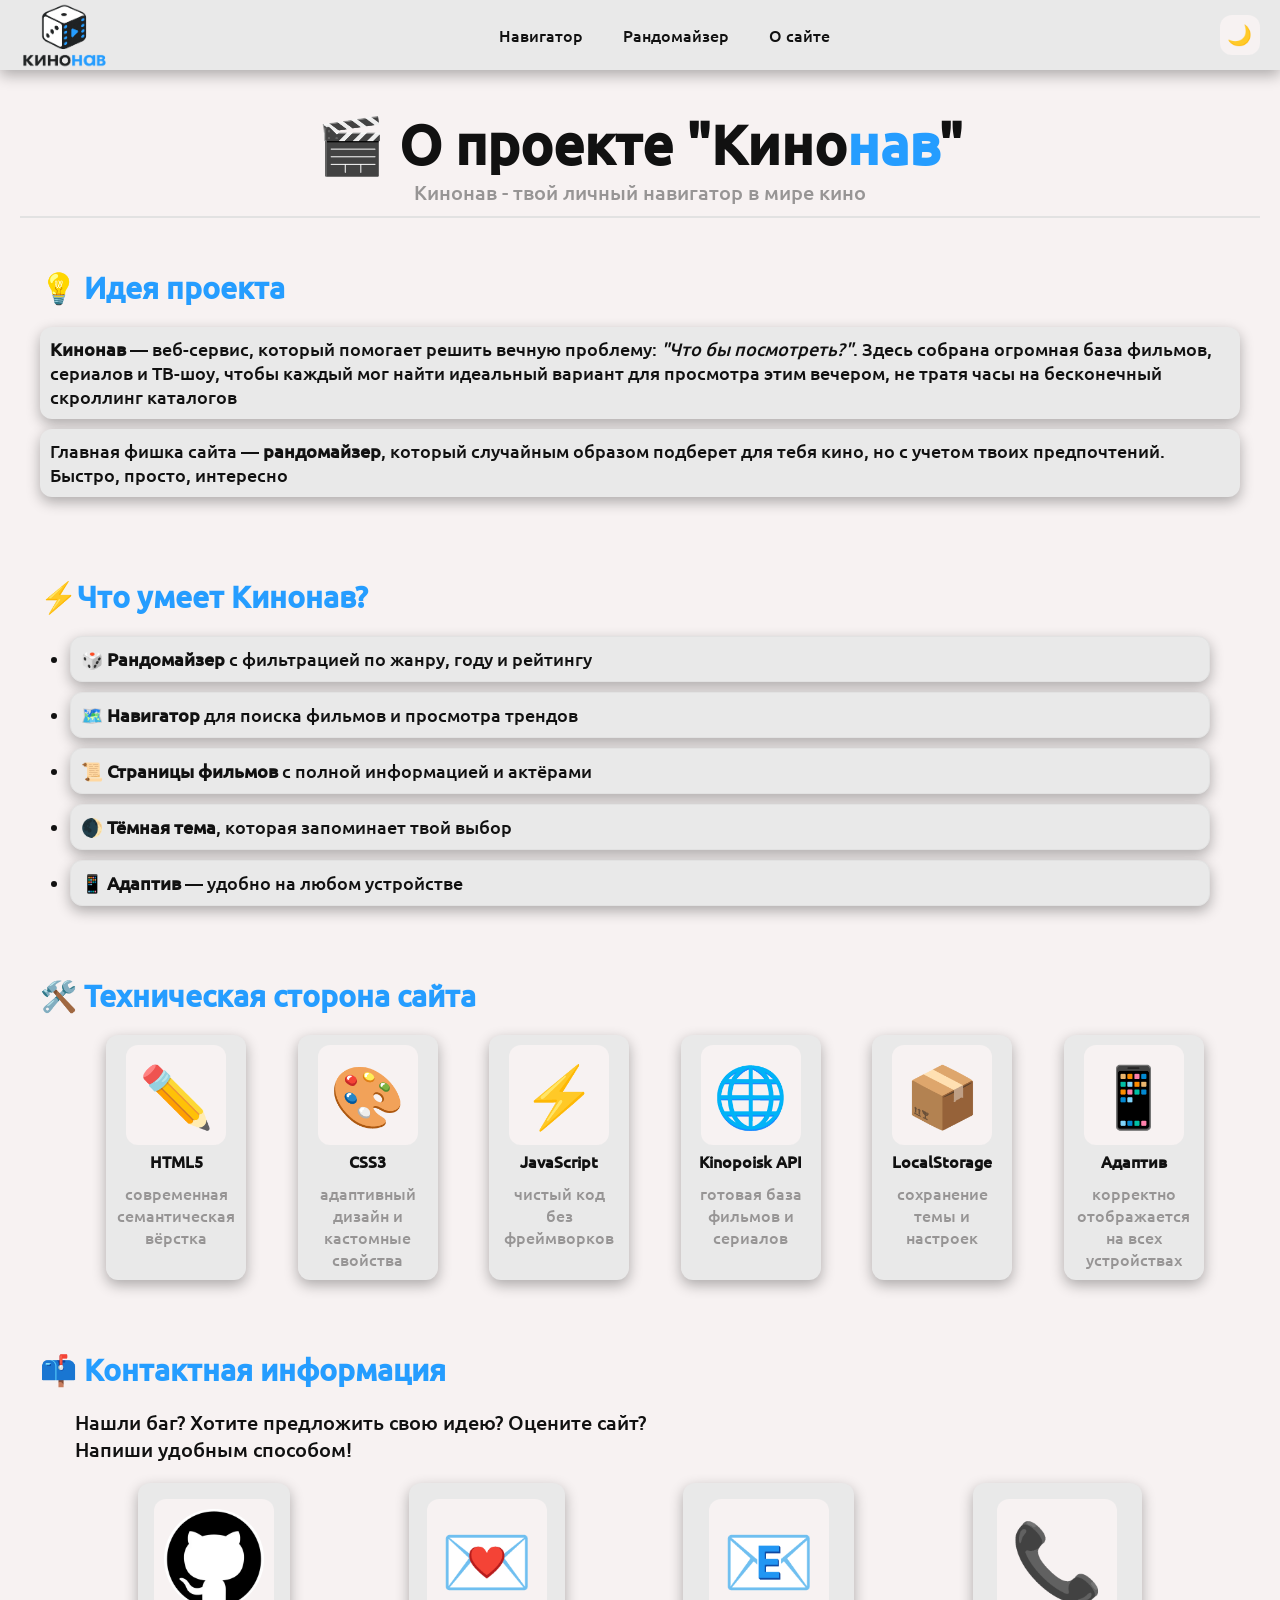
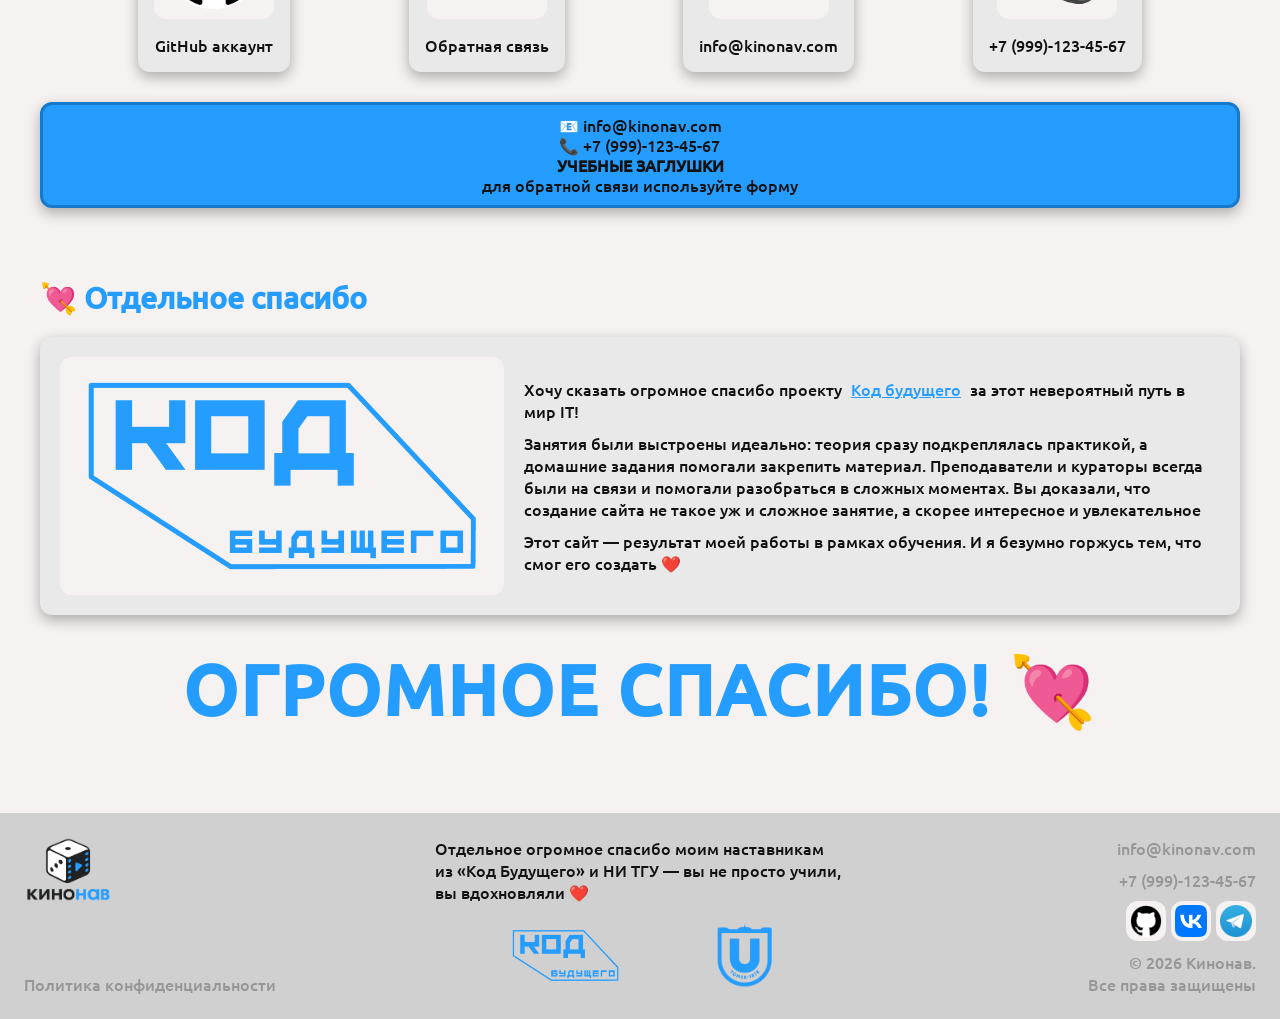
<file: about.html>
<!DOCTYPE html>
<html lang="ru">
<head>
    <meta charset="UTF-8">
    <meta name="viewport" content="width=device-width, initial-scale=1.0">
    <title>Кинонав - о сайте</title>

    <meta name="description" content="Кинонав - о платформе">
    <meta name="keywords" content="кино, фильмы, сериалы, ТВ, ТВ-шоу, шоу, популярное, рандом, рандомайзер, что посмотреть, топ, топ 10, топ 100, топ 250, рейтинги, поддержка, оценка, о проекте, описание, био">

    <meta property="og:title" content="Кинонав - О проекте">
    <meta property="og:description" content="Страница, на которой подробно рассказано о сайте, кнопки обратной связи и специальные благодарности">
    <meta property="og:image" content="https://kingston256gb.github.io/kinonav/assets/icons/url_preview.png">
    <meta property="og:type" content="website">
    <meta property="og:url" content="https://kingston256gb.github.io/kinonav/about.html">

    <link rel="manifest" href="manifest.json">
    <meta name="theme-color" content="#259dff">

    <link rel="stylesheet" href="css/root.css">
    <link rel="stylesheet" href="css/reset.css">
    <link rel="stylesheet" href="css/common.css">
    <link rel="stylesheet" href="css/about.css">
    <link rel="stylesheet" href="css/adaptive.css">
</head>
<body>
    <header>
        <div class="container header">
            <a class="logo-container" href="index.html">
                <img class="logo" id="logo" src="assets/imgs/logo_light.png" alt="Логотип сайта Кинонав">
            </a>
            <nav class="website-main-nav">
                <a class="nav-element" href="top.html">Навигатор</a> 
                <a class="nav-element" href="index.html">Рандомайзер</a>
                <a class="nav-element" href="#">О сайте</a>
            </nav>
            <section class="settings">
                <button class="change-theme_btn btn">🌙</button>
                <button class="burger-btn btn" id="burgerBtn">
                    <span class="line"></span>
                    <span class="line"></span>
                    <span class="line"></span>
                </button>
            </section>

            <nav class="website-mobile-nav" id="mobile">
                <a class="nav-element" href="top.html">Навигатор</a> 
                <a class="nav-element" href="index.html">Рандомайзер</a>
                <a class="nav-element" href="#">О сайте</a>
            </nav>
        </div> 
    </header>


    <main>
        <div class="container">
            <!-- HERO section -->
             <section class="hero">
                <h1 class="hero-title">🎬 О проекте "Кино<span class="accent">нав</span>"</h1>
                <p class="hero-slogan">Кинонав - твой личный навигатор в мире кино</p>
             </section>

             <!-- Идея section -->
             <section class="idea section ">
                <h2 class="sect-title idea-title">💡 Идея проекта</h2>
                <p class="section-text idea-text">
                    <strong>Кинонав</strong> — веб-сервис, который помогает решить вечную проблему: <em>"Что бы посмотреть?"</em>.
                    Здесь собрана огромная база фильмов, сериалов и ТВ-шоу, чтобы каждый мог найти идеальный вариант
                    для просмотра этим вечером, не тратя часы на бесконечный скроллинг каталогов
                </p>
                <p class="section-text idea-text">
                    Главная фишка сайта — <strong>рандомайзер</strong>, который случайным образом подберет для тебя кино,
                    но с учетом твоих предпочтений. Быстро, просто, интересно
                </p>
             </section>

             <!-- Возможности сайта section -->
             <section class="feature section">
                <h2 class="sect-title feature-title">⚡Что умеет Кинонав?</h2>
                <ul class="feature-list">
                    <li>🎲 <strong>Рандомайзер</strong> с фильтрацией по жанру, году и рейтингу</li>
                    <li>🗺️ <strong>Навигатор</strong> для поиска фильмов и просмотра трендов</li>
                    <li>📜 <strong>Страницы фильмов</strong> с полной информацией и актёрами</li>
                    <li>🌒 <strong>Тёмная тема</strong>, которая запоминает твой выбор</li>
                    <li>📱 <strong>Адаптив</strong> — удобно на любом устройстве</li>
                </ul>
             </section>

             <!-- Технологии сайта section -->
             <section class="tech section">
                <h2 class="sect-title tech-title">🛠️ Техническая сторона сайта</h2>
                <ul class="tech-cards-list">
                    <li>
                        <div class="card-emoji">✏️</div>
                        <div class="card-title"><strong>HTML5</strong></div>
                        <p class="card-text">современная семантическая вёрстка</p>
                    </li>
                    <li>
                        <div class="card-emoji">🎨</div>
                        <div class="card-title"><strong>CSS3</strong></div>
                        <p class="card-text">адаптивный дизайн и кастомные свойства</p>
                    </li>
                    <li>
                        <div class="card-emoji">⚡</div>
                        <div class="card-title"><strong>JavaScript</strong></div>
                        <p class="card-text">чистый код без фреймворков</p>
                    </li>
                    <li>
                        <div class="card-emoji">🌐</div>
                        <div class="card-title"><strong>Kinopoisk API</strong></div>
                        <p class="card-text">готовая база фильмов и сериалов</p>
                    </li>
                    <li>
                        <div class="card-emoji">📦</div>
                        <div class="card-title"><strong>LocalStorage</strong></div>
                        <p class="card-text">сохранение темы и настроек</p>
                    </li>
                    <li>
                        <div class="card-emoji">📱</div>
                        <div class="card-title"><strong>Адаптив</strong></div>
                        <p class="card-text">корректно отображается на всех устройствах</p>
                    </li>
                </ul>
             </section>

             <!-- Обратная связь section -->
             <section class="fb section">
                <h2 class="sect-title fb-title">📫 Контактная информация</h2>
                <p class="fb-text">Нашли баг? Хотите предложить свою идею? Оцените сайт? <br>
                Напиши удобным способом!</p>
                <div class="fb-container">
                    <a href="https://github.com/kingston256gb" class="fb-btn btn" target="_blank">
                        <img class="fb-img" src="assets/imgs/github.png">
                        <span>GitHub аккаунт</span>
                    </a>
                    <a href="https://forms.yandex.ru/u/6a317bddeb614632a410f7a6" class="fb-btn btn" target="_blank">
                        <span class="fb-img">💌</span>
                        <span>Обратная связь</span>
                    </a>
                    <a href="https://forms.yandex.ru/u/6a317bddeb614632a410f7a6" class="fb-btn btn" target="_blank">
                        <span class="fb-img">📧</span>
                        <span>info@kinonav.com</span>
                    </a>
                    <a href="https://forms.yandex.ru/u/6a317bddeb614632a410f7a6" class="fb-btn btn" target="_blank">
                        <span class="fb-img">📞</span>
                        <span>+7 (999)-123-45-67</span>
                    </a>
                </div>
                <p class="fb-note">
                        📧 info@kinonav.com <br>
                        📞 +7 (999)-123-45-67 <br>
                        <strong>УЧЕБНЫЕ ЗАГЛУШКИ</strong> для обратной связи используйте форму
                    </p>
             </section>

             <!-- Благодарность коду будущего 💘 section -->
             <section class="thanks section">
                <h2 class="sect-title thanks-title">💘 Отдельное спасибо</h2>
                <div class="thanks-card">
                    <img class="thanks-card_img" src="assets/imgs/futureCode.png">
                    <div class="thanks-card_text-block">
                         <p>
                            Хочу сказать огромное спасибо проекту
                            <a class="accent" href="https://www.gosuslugi.ru/futurecode" target="_blank">Код будущего</a> 
                            за этот невероятный путь в мир IT!
                        </p>
                        <p>
                            Занятия были выстроены идеально: теория сразу подкреплялась практикой, 
                            а домашние задания помогали закрепить материал. Преподаватели и кураторы всегда были на связи 
                            и помогали разобраться в сложных моментах. Вы доказали, что создание сайта не такое уж и сложное
                            занятие, а скорее интересное и увлекательное
                        </p>
                        <p>
                            Этот сайт — результат моей работы в рамках обучения. 
                            И я безумно горжусь тем, что смог его создать ❤️
                        </p>
                    </div>
                </div>
                <div class="thanks-end">ОГРОМНОЕ СПАСИБО! 💘</div>
             </section>
        </div>
    </main>


    <footer>
        <div class="container footer">
            <section class="left">
                <img class="logo" id="logo" src="assets/imgs/logo_light.png" alt="">
                <a class="link footer-link" href="#">Политика конфиденциальности</a>
            </section>
            <section class="center">
                <p>Отдельное огромное спасибо моим наставникам из «Код Будущего» и НИ ТГУ — вы не просто учили, вы вдохновляли ❤️</p>
                <div class="footer-logos">
                    <img class="logo" src="assets/imgs/futureCode.png" alt="Логотип проекта Код Будущего">
                    <img class="logo" src="assets/imgs/tgu.png" alt="Логотип НИ ТГУ">
                </div>
            </section>
            <section class="right">
                <a class="link footer-link" href="#">info@kinonav.com</a>
                <a class="link footer-link" href="#">+7 (999)-123-45-67</a>
                <div class="footer-logos">
                    <a class="btn link-btn" href="https://github.com/kingston256gb">
                        <img class="btn-img" src="assets/imgs/github.png" alt="Логотип Гитхаба">
                    </a>
                    <a class="btn link-btn" href="https://vk.com">
                        <img class="btn-img" src="assets/imgs/VK.png" alt="Логотип Гитхаба">
                    </a>
                    <a class="btn link-btn" href="https://t.me">
                        <img class="btn-img" src="assets/imgs/Telegram.png" alt="Логотип Гитхаба">
                    </a>
                </div>
                <a class="link footer-link" href="#">© 2026 Кинонав. <br>Все права защищены</a>
            </section>
        </div>
    </footer>

    <script src="js/common.js"></script>
</body>
</html>
</file>
<file: css/root.css>
:root{
    /* bgs */
    --bg-main: #f7f2f2;
    --bg-secondary: #e9e9e9;
    --bg-footer: #d1d0d0;

    /* accent */
    --accent: #259dff;
    --alert: #ffcc6e;
    --delete: #eb5f5f;
    --confirm: #97e783;

    /* texts */
    --text-main: #111;
    --text-muted: #979595;
    --text-alternative: #ddd;
    --text-alert: #e07f00;
    --text-delete: #be0000;
    --text-confirm: #22a800;

    /* borders */
    --border-main: #e2e2e2;
    --border-alert: var(--text-alert);
    --border-accent: #167acc;
    --border-delete: var(--text-delete);
    --border-confirm: var(--text-confirm);

    /* shadows */
    --shadow-black: 0 5px 14px rgba(0,0,0, 0.3);

    /* none colores */
    --space: 14px;
    --radius: 12px;
}

[data-theme='dark']{
    --bg-main: #252525;
    --bg-secondary: #303030;
    --text-main: #e5e5e5;
    --text-muted: #636363;
    --text-alternative: #555;
    --border-main: #3a3a3a;
    --bg-footer: #1a1a1a;
}

@media(prefers-color-scheme: dark){
    body:not([data-theme]){
        --bg-main: #1a1a1a;
        --bg-secondary: #2a2a2a;
        --text-main: #e5e5e5;
        --text-muted: #aaaaaa;
        --text-alternative: #555;
        --border-main: #3a3a3a;
        --bg-footer: #1a1a1a;
    }
}
@font-face {
    font-family: 'Ubuntu';
    src: url('../assets/fonts/Ubuntu.ttf');
}
</file>
<file: css/common.css>
body{
    display: grid;
    grid-template-rows: 70px 1fr auto;
    background: var(--bg-main);
    color: var(--text-main);
    min-height: 100vh;
    font-family: 'Ubuntu';
    overflow-x: hidden;
}
.container {
    width: 100%;
    max-width: 1440px;
    margin: 0 auto;
    padding: 0 20px;
    box-sizing: border-box;
}
header{
    background: var(--bg-secondary);
    color: var(--text-main);
    box-shadow: var(--shadow-black);
    position: sticky;
    top: 0;
    display: flex;
    z-index: 10000;
}
footer{
    background: var(--bg-footer);
    margin-bottom: 0;
}



/* HEADER */
.header{
    display: flex;
    align-items: center;
    justify-content: space-between;
}
.logo{
    height: 65px;
}
#logo:hover{
    transform: scale(1.03);
    cursor: pointer !important;
}
.website-main-nav{
    display: flex;
    gap: 30px;
}
.nav-element{
    padding: 5px;
    border-radius: var(--radius);
    cursor: pointer;
}
.nav-element:hover{
    transform: scale(1.1) translateY(-3px);
    color: var(--accent);
    background: var(--bg-main);
    box-shadow: var(--shadow-black);
}
.nav-element:active{
    color: transparent;
    transform: scale(1);
}
.settings{
    display: flex;
    align-items: center;
    gap: 10px;
}
.change-theme_btn{
    width: 40px;
    height: 40px;
    border-radius: var(--radius);
    font-size: 20px;
    border: 1px solid transparent;
    background: var(--bg-main);
    cursor: pointer;
}
.btn{
    cursor: pointer;
}
.btn:hover{
    transform: translateY(-3px) scale(1.1);
    border-color: var(--accent);
    box-shadow: var(--shadow-black);
}
.btn:active{
    transform: scale(1);
    background: var(--accent);
    color: transparent;
}
.burger-btn{
    width: 40px;
    height: 40px;
    background: var(--bg-main);
    border: 1px solid transparent;
    border-radius: var(--radius);
    display: none;
    flex-direction: column;
    justify-content: center;
    align-items: center;
    gap: 3px;
}
.burger-btn *{
    cursor: pointer;
}
.line{
    background: var(--accent);
    height: 12%;
    width: 60%;
    border-radius: var(--radius);
}



/* Mobile nav */
.website-mobile-nav{
    position: absolute;
    top: 100%;
    right: 10px;
    width: 30vh;
    background: var(--bg-main);
    display: flex;
    flex-direction: column;
    padding: 16px;
    border-radius: var(--radius);
    box-shadow: var(--shadow-black);
    justify-content: center;
    align-items: center;
    gap: 15px;
    opacity: 0;
    pointer-events: none;
    transform: translateY(-10px);
    width: 40%;
}
.website-mobile-nav.active{
    opacity: 1;
    pointer-events: auto;
    transform: translateY(0);
}



/* FOOTER */
.footer{
    padding: 24px;
    display: grid;
    grid-template-columns: 1fr 1fr 1fr;
}
.left{
    display: flex;
    flex-direction: column;
    justify-content: space-between;
    align-items: start;
    gap: 20px;
}
.footer-link{
    color: var(--text-muted);
}
.footer-link:hover{
    color: var(--accent);
}

.center{
    display: flex;
    flex-direction: column;
    gap: 20px;
    align-items: center;
}
.footer-logos{
    display: flex;
    flex-wrap: wrap;
    align-items: center;
    justify-content: space-evenly;
    gap: 20px;
    width: 100%;
}
.link-btn{
    width: 40px;
    height: 40px;
    background: var(--bg-main);
    border-radius: var(--radius);
    display: flex;
    align-items: center;
    justify-content: center;
}
.link-btn:hover{
    border-color: var(--accent);
}
.btn-img{
    width: 80%;
    height: 80%;
}
.right{
    display: flex;
    flex-direction: column;
    align-items: end;
    text-align: right;
    gap: 10px;
}
.right div{
    justify-content: end;
    align-items: center;
    gap: 5px;
}
</file>
<file: css/about.css>
.accent{
    color: var(--accent);
}
main{
    margin: 30px 0;
}
.section{
    padding: 20px;
    margin-bottom: 30px;
}
.sect-title{
    color: var(--accent);
    margin-bottom: 20px;
    font-size: 30px;
}
.section-text{
    font-size: 18px;
}

/* HERO */
.hero{
    text-align: center;
    margin-bottom: 30px;
    padding: 10px;
    border-bottom: 2px solid var(--border-main);
}
.hero-title{
    font-size: 55px;
}
.hero-slogan{
    color: var(--text-muted);
    font-size: 20px;
}

/* IDEA */
.idea-text{
    margin-bottom: 10px;
    padding: 10px;
    background: var(--bg-secondary);
    border-radius: var(--radius);
    box-shadow: var(--shadow-black);
}

/* FEATURES */
.feature-list{
    display: flex;
    flex-direction: column;
    gap: 10px;
    list-style: disc;
    padding: 0 30px;
}
.feature-list li{
    padding: 10px;
    background: var(--bg-secondary);
    border-radius: var(--radius);
    box-shadow: var(--shadow-black);
    border: 1px solid var(--border-main);
    font-size: 18px;
}

/* TECH */
.tech-cards-list{
    display: flex;
    flex-wrap: wrap;
    gap: 15px;
    padding-left: 30px;
    text-align: center;
    justify-content: space-evenly;
}
.tech-cards-list li{
    padding: 10px;
    background: var(--bg-secondary);
    box-shadow: var(--shadow-black);
    border-radius: var(--radius);
    display: flex;
    flex-direction: column;
    align-items: center;
    width: 140px;
}
.tech-cards-list li:hover{
    transform: translateY(-3px);
}
.card-emoji{
    width: 100px;
    height: 100px;
    display: flex;
    align-items: center;
    justify-content: center;
    background: var(--bg-main);
    border-radius: var(--radius);
    margin-bottom: 5px;
    font-size: 60px;
    cursor: default;
}
.card-title{
    margin-bottom: 10px;
    cursor: default;
}
.card-text{
    color: var(--text-muted);
    cursor: default;
}

/* FB */
.fb-text{
    font-size: 20px;
    padding-left: 35px;
    margin-bottom: 20px;
}
.fb-container{
    display: flex;
    width: 100%;
    justify-content: space-evenly;
    margin-bottom: 10px;
    flex-wrap: wrap;
    gap: 20px;
}
.fb-btn{
    padding: 15px;
    border-radius: var(--radius);
    background: var(--bg-secondary);
    display: flex;
    flex-direction: column;
    gap: 15px;
    align-items: center;
    box-shadow: var(--shadow-black);
    border: 1px solid transparent;
}
.fb-img{
    width: 120px;
    height: 120px;
    display: flex;
    align-items: center;
    justify-content: center;
    background: var(--bg-main);
    padding: 10px;
    border-radius: var(--radius);
    font-size: 75px;
}
.fb-note{
    align-self: center;
    width: auto;
    padding: 10px;
    background: var(--accent);
    border: 3px solid var(--border-accent);
    box-shadow: var(--shadow-black);
    border-radius: var(--radius);
    display: flex;
    align-items: center;
    justify-content: center;
    flex-direction: column;
    line-height: 1.25;
    margin-top: 30px;
}

/* THANKS */
.thanks-card{
    padding: 20px;
    display: flex;
    align-items: center;
    justify-content: center;
    background: var(--bg-secondary);
    border-radius: var(--radius);
    gap: 20px;
    box-shadow: var(--shadow-black);
}
.thanks-card_img{
    width: calc(40% - 20px);
    background: var(--bg-main);
    border-radius: var(--radius) ;
}
.thanks-card_text-block{
    display: flex;
    flex-direction: column;
    gap: 10px;
}
.thanks-card_text-block a{
    text-decoration: underline;
    margin: 0 5px;
}
.thanks-end{
    text-align: center;
    margin-top: 30px;
    font-size: 70px;
    color: var(--accent);
    font-weight: bold;
    letter-spacing: 2px;
}
</file>
<file: css/adaptive.css>
@media (max-width: 920px){
    #top-container{
        grid-template-columns: repeat(4, 1fr);
    }
    .search-modal_inner{
        width: 700px;
    }
    .seaerch-result_card-poster{
        width: 170px;
    }
}

@media (max-width: 768px) {
    .randomizer-content {
        flex-direction: column;
        text-align: center;
    }
    
    .result-card{
        width: auto; 
        height: auto;
        max-height: calc(100vh - 40px);
        gap: 0;
    }

    .randomizer-features {
        justify-content: center;
    }
    
    .randomizer-section {
        padding: 25px;
    }
    
    .randomizer-title {
        font-size: 26px;
    }
    
    .logo{
        height: 50px;
    }
    .footer{
        font-size: 15px;
    }
    .popular-flex {
        gap: 15px;
    }
    
    .popular-card {
        width: 180px;
    }
    
    .popular-film-poster-img {
        height: 220px;
    }
    
    .dot{
        display: none;
    }
    .emoji{
        display: none;
    }
    .dice-modal-inner {
        padding: 25px;
    }

    .this-movie-name{
        font-size: 30px;
    }
    .this-movie-poster{
        height: 300px;
    }
    .base-info{
        font-size: 16px;
        margin-top: 0;
        gap: 5px;
    }
    .info-row{
        font-size: 16px;
    }
    .footer{
        grid-template-columns: 1fr;
        gap: 20px;
        text-align: center;
    }
    .left{
        align-items: center;
        justify-content: start;
    }
    .right{
        align-items: center;
        justify-content: center;
        text-align: center;
    }
    .footer-logos{
        align-items: center;
        justify-content: center;
        gap: 20px;
    }
    .right .footer-logos{
        justify-content: center;
    }
    .hero-title{
        font-size: 45px;
    }
    .hero-slogan{
        font-size: 18px;
    }
    .fb-btn{
        font-size: 15px;
    }
    .fb-img{
        width: 80px;
        height: 80px;
        font-size: 50px;
    }
    .thanks-card{
        flex-direction: column;
    }
    .thanks-card_img{
        width: 100%;
        height: auto;
    }
    .thanks-end{
        font-size: 50px;
    }
    .top-card_name{
        font-size: 18px;
    }
    .top-card_place{
        width: 30px;
        height: 30px;
        font-size: 18px;
    }
    .top-card_rating{
        width: 30px;
        height: 30px;
        font-size: 15px;
    }
    .decoration{
        left: 0px;
        top: 24px;
    } 
    #top-container{
        grid-template-columns: repeat(3, 1fr);
    }
    .search-modal_inner{
        width: calc(100% - 40px);
    }
    #result-length{
        margin-left: 0;
    }
}

@media (max-width: 480px){
    .website-main-nav{
        display: none;
    }
    .burger-btn{
        display: flex;
    }
    .footer{
        font-size: 14px;
    }
     .popular-flex {
        gap: 12px;
        padding: 0 10px 10px 0;
    }
    
    .popular-card {
        width: 170px;
    }
    
    .popular-film-poster-img {
        height: 180px;
    }
    
    .popular-film-name {
        font-size: 15px;
    }
    
    .popular-film-info {
        font-size: 12px;
    }
    .short-desc{
        font-size: 14px;
    }
    .section-title{
        font-size: 26px;
        text-align: center;
    }
    
    .result-card{
        width: auto; 
        height: auto;
        max-height: calc(100vh - 40px);
        gap: 0;
    }
    .movie-poster{
        height: 100%;
    }
    .movie-title{
        font-size: 24px;
    }
    .movie-info{
        font-size: 12px;
    }
    .movie-description{
        font-size: 14px;
        font-family: 'Ubuntu';
    }
    .info-btn,
    .again-btn{
        padding: 5px;
        font-size: 15px;
    }
    .footer-logos{
        gap: 5px;
    }
    .footer-logos .logo{
        width: 50px;
        height: auto;
    }
    .footer-logos .link-btn{
        width: 35px;
        height: 35px;
    }
    .footer-link{
        font-size: 13px;
    }
    .dice-modal-inner {
        padding: 20px;
        max-width: calc(100vw - 40px);
    }
    
    .dice-modal .modal-title {
        font-size: 22px;
    }
    
    .dice-gif {
        max-height: 280px;
    }

    .this-movie-name{
        font-size: 24px;
    }
    .this-movie-poster{
        height: 300px;
    }
    .point{
        display: none;
    }
    .this-movie-poster{
        height: 250px;
    }
    .info-row{
        font-size: 14px;
    }
    .base-info{
        gap: 2px;
    }
    .slogan{
        font-size: 14px;
    }
    .footer{
        display: grid;
        grid-template-rows: 1fr 1fr 1fr;
    }
    .sect-title{
        font-size: 25px;
    }
    .idea-text,
    .feature-list li,
    .fb-text{
        font-size: 15px;
    }
    .tech-cards-list{
        overflow-x: auto;
        flex-wrap: nowrap;
        scrollbar-width: thin;
        padding-bottom: 10px;
        scrollbar-color: var(--accent) var(--bg-secondary);
    }
    .tech-cards-list::-webkit-scrollbar-track{
        background: var(--bg-secondary);
        border-radius: var(--radius);
    }
    .tech-cards-list::-webkit-scrollbar-thumb{
        background: var(--accent);
    }
    .fb-container{
        gap: 10px;
    }
    .thanks-end{
        font-size: 35px;
    }
    #top-container{
        grid-template-columns: repeat(2, 1fr);
    }
    .top-card_name{
        font-size: 16px;
        padding: 0;
        padding-bottom: 10px;
    }
    .top-card_data{
        font-size: 12px;
    }
    .top-select button{
        font-size: 15px;
    }
    .top-select button.active{
        font-size: 18px;
    }
    .history-btns{
        justify-content: center;
    }
    .history-btn{
        width: 150px;
        font-size: 16px;
    }
    .history-name{
        font-size: 16px;
    }
    .history-data{
        font-size: 13px;
    }
    .history-card{
        width: 180px;
        height: 350px;
    }
    .history-time{
        font-size: 14px;
    }
    .history-poster{
        height: 200px;
    }
    .hero-title{
        font-size: 35px;
    }
    #searchResults{
        flex-direction: column;
        align-items: center;
        overflow-y: auto;
        scroll-snap-type: y mandatory; 
    }
}
</file>
